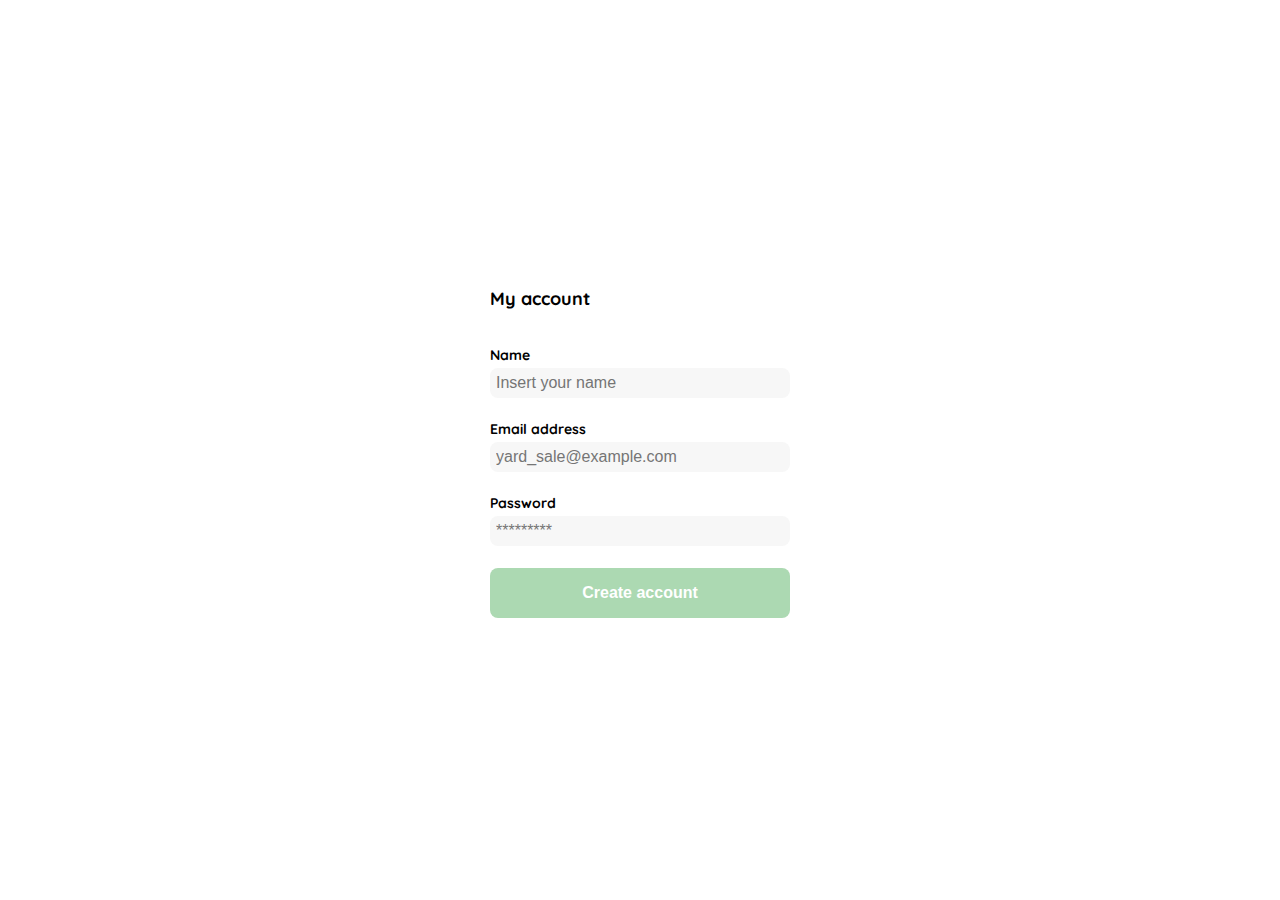
<file: Clase #4/index.html>
<!DOCTYPE html>
<html lang="en">
<head>
    <meta charset="UTF-8">
    <meta name="viewport" content="width=device-width, initial-scale=1.0">
    <title>Document</title>
    <link rel="stylesheet" href="style.css">
    <link rel="preconnect" href="https://fonts.googleapis.com">
    <link rel="preconnect" href="https://fonts.gstatic.com" crossorigin>
    <link href="https://fonts.googleapis.com/css2?family=Quicksand:wght@300;500;700&display=swap" rel="stylesheet">
</head>
<body>
    
    <div class="login">

            <div class="form_container">

                <h1 class="title">My account</h1>

                <form action="/" class="form">

                    <div>

                        <label for="name" class="label">Name</label>
                        <input type="text" id="name" placeholder="Insert your name" class="input input_name">

                        <label for="emal" class="label">Email address</label>
                        <input type="text" id="emal" placeholder="yard_sale@example.com" class="input input_email">

                        <label for="pasword" class="label">Password</label>
                        <input type="password" id="pasword" placeholder="*********" class="input input_password">

                    </div>

                    <input type="submit" value="Create account" class="primary_button create_button">

                </form>

            </div>

    </div>

</body>
</html>
</file>
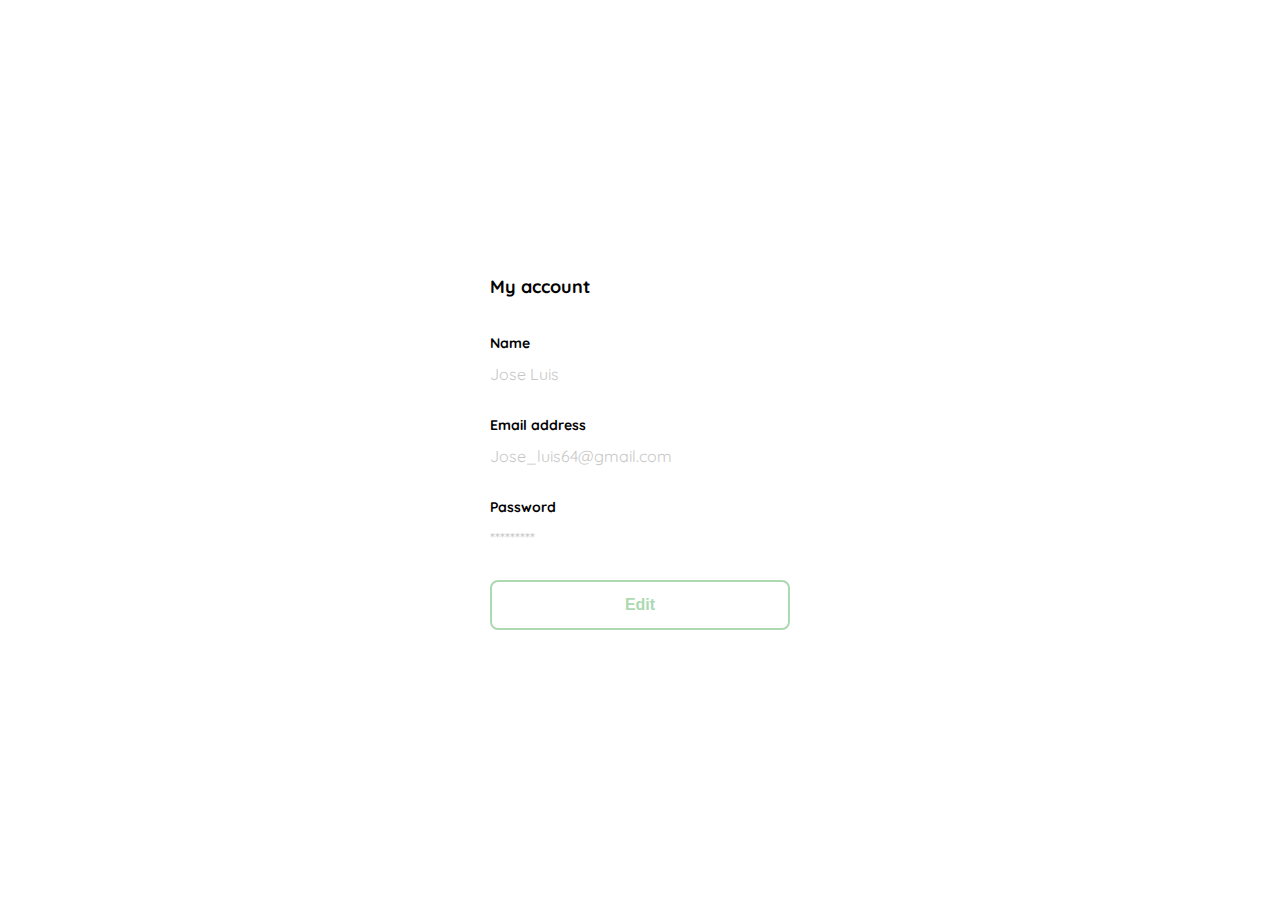
<file: Clase #5/index.html>
<!DOCTYPE html>
<html lang="en">
<head>
    <meta charset="UTF-8">
    <meta name="viewport" content="width=device-width, initial-scale=1.0">
    <title>Document</title>
    <link rel="stylesheet" href="style.css">
    <link rel="preconnect" href="https://fonts.googleapis.com">
    <link rel="preconnect" href="https://fonts.gstatic.com" crossorigin>
    <link href="https://fonts.googleapis.com/css2?family=Quicksand:wght@300;500;700&display=swap" rel="stylesheet">
</head>
<body>
    
    <div class="login">

            <div class="form_container">

                <h1 class="title">My account</h1>

                <form action="/" class="form">

                    <div>

                        <label for="name" class="label">Name</label>
                        <p class="value">Jose Luis</p>

                        <label for="emal" class="label">Email address</label>
                        <p class="value">Jose_luis64@gmail.com</p>

                        <label for="pasword" class="label">Password</label>
                        <p class="value">*********</p>

                    </div>

                    <input type="submit" value="Edit" class="secondary_button create_button">

                </form>

            </div>

    </div>

</body>
</html>
</file>
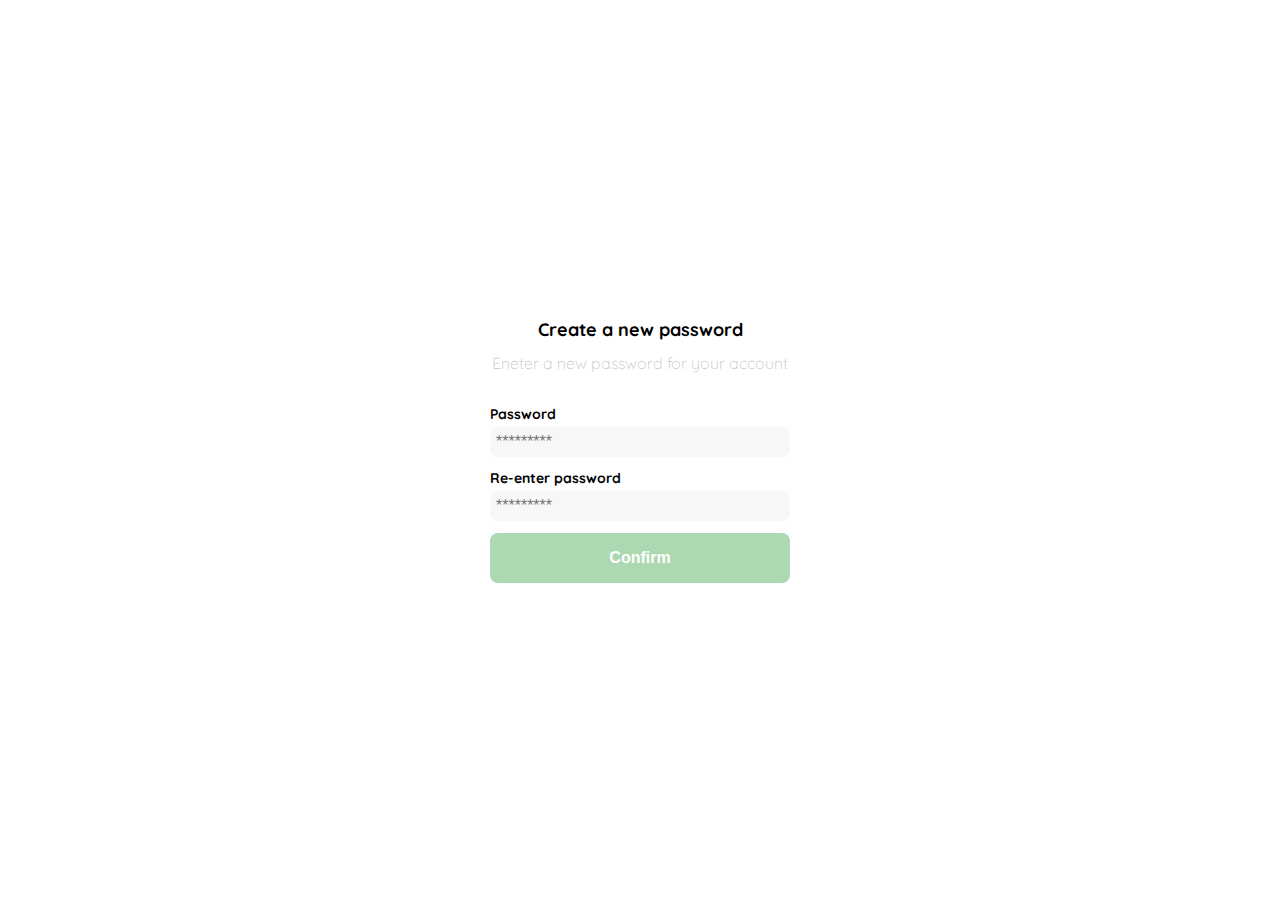
<file: Clase_#1.html>
<!DOCTYPE html>
<html lang="en">
<head>
    <meta charset="UTF-8">
    <meta name="viewport" content="width=device-width, initial-scale=1.0">
    <title>Document</title>
    <link rel="stylesheet" href="style.css">
    <link rel="preconnect" href="https://fonts.googleapis.com">
    <link rel="preconnect" href="https://fonts.gstatic.com" crossorigin>
    <link href="https://fonts.googleapis.com/css2?family=Quicksand:wght@300;500;700&display=swap" rel="stylesheet">
</head>
<body>
    
    <main>

        <div class="login">

            <div class="form_container">

                <img src="./Logos/logo_yard_sale.svg" alt="logo yard sale" class="logo">

                <h1 class="title">Create a new password</h1>
                <p class="subtitle">Eneter a new password for your account</p>

                <form action="/" class="form">

                    <label for="pasword" class="label">Password</label>
                    <input type="password" id="pasword" placeholder="*********" class="input input_password">

                    <label for="new_pasword" class="label">Re-enter password</label>
                    <input type="password" id="new_pasword" placeholder="*********" class="input input_password">

                    <input type="submit" value="Confirm" class="primary_button login_button">

                </form>

            </div>

        </div>

    </main>

</body>
</html>
</file>
<file: Clase #4/style.css>
* {
    box-sizing: border-box;
    margin: 0;
    padding: 0;
}
html {
    font-size: 62.5%;
}
:root {
    --white: #FFFFFF;
    --black: #000000; 
    --very_light_pink: #C7C7C7;
    --text_input_field: #f7f7f7;
    --hospital_green: #ACD9B2;
    --hospital_blue: #acd8d9;
    --apple_green: #5edb6e;
    --sm: 1.4rem;
    --md: 1.6rem;
    --lg: 1.8rem;
}
body {
    font-family: 'Quicksand', sans-serif;
}

.login {
    width: 100%;
    height: 100vh;
    display: grid;
    place-items: center;
}
.form_container{
    display: grid;
    grid-template-rows: auto 1fr auto;
    width: 30rem;
}
.title {
    font-size: var(--lg);
    margin-bottom: 3.6rem;
    text-align: start;
    margin-top: 2rem;
}
.form {
    display: flex;
    flex-direction: column;
}
.form div{
    display: flex;
    flex-direction: column;
}
.label{
    font-size: var(--sm);
    font-weight: bold;
    margin-bottom: 0.4rem;
}
.input{
    background-color: var(--text_input_field);
    border: none;
    border-radius: 8px;
    height: 3rem;
    font-size: var(--md);
    padding: 0.6rem;
    margin-bottom: 1.2rem;
}
.input_name, .input_email, .input_password {
    margin-bottom: 2.2rem;
}
.primary_button{
    background-color: var(--hospital_green);
    border: none;
    border-radius: 8px;
    color: var(--white);
    width: 100%;
    cursor: pointer;
    font-size: var(--md);
    font-weight: bold;
    height: 5rem;
    margin-bottom: 1.5rem;
}

.input:focus {
    /* border-color: var(--hospital_blue); */
    outline-color: var(--hospital_blue);
}
.primary_button:hover, .primary_button:checked {
    background-color: var(--apple_green);
}

@media (max-width: 640px) {

    .form_container{
        height: 100%;
    }

    .form{
        height: 100%;
        justify-content: space-between;
    }

}
</file>
<file: Clase #5/style.css>
* {
    box-sizing: border-box;
    margin: 0;
    padding: 0;
}
html {
    font-size: 62.5%;
}
:root {
    --white: #FFFFFF;
    --black: #000000; 
    --very_light_pink: #C7C7C7;
    --text_input_field: #f7f7f7;
    --hospital_green: #ACD9B2;
    --hospital_blue: #acd8d9;
    --apple_green: #5edb6e;
    --sm: 1.4rem;
    --md: 1.6rem;
    --lg: 1.8rem;
}
body {
    font-family: 'Quicksand', sans-serif;
}

.login {
    width: 100%;
    height: 100vh;
    display: grid;
    place-items: center;
}
.form_container{
    display: grid;
    grid-template-rows: auto 1fr auto;
    width: 30rem;
}
.title {
    font-size: var(--lg);
    margin-bottom: 3.6rem;
    text-align: start;
    margin-top: 2rem;
}
.form {
    display: flex;
    flex-direction: column;
}
.form div{
    display: flex;
    flex-direction: column;
}
.label{
    font-size: var(--sm);
    font-weight: bold;
    margin-bottom: 0.4rem;
}
.value{
    color: var(--very_light_pink);
    font-size: var(--md);
    margin: 0.8rem 0 3.2rem 0;
}
.secondary_button{
    background-color: var(--white);
    border: 0.2rem solid var(--hospital_green);
    border-radius: 8px;
    color: var(--hospital_green);
    width: 100%;
    cursor: pointer;
    font-size: var(--md);
    font-weight: bold;
    height: 5rem;
    margin-bottom: 1.5rem;
}

.secondary_button:hover, .secondary_button:checked {
    color: var(--apple_green);
    border-color: var(--apple_green);
}

.input:focus {
    /* border-color: var(--hospital_blue); */
    outline-color: var(--hospital_blue);
}
.primary_button:hover, .primary_button:checked {
    background-color: var(--apple_green);
}

@media (max-width: 640px) {

    .form_container{
        height: 100%;
    }

    .form{
        height: 100%;
        justify-content: space-between;
    }

}
</file>
<file: style.css>
* {
    box-sizing: border-box;
    margin: 0;
    padding: 0;
}
html {
    font-size: 62.5%;
}
:root {
    --white: #FFFFFF;
    --black: #000000; 
    --very_light_pink: #C7C7C7;
    --text_input_field: #f7f7f7;
    --hospital_green: #ACD9B2;
    --hospital_blue: #acd8d9;
    --apple_green: #5edb6e;
    --sm: 1.4rem;
    --md: 1.6rem;
    --lg: 1.8rem;
}
body {
    font-family: 'Quicksand', sans-serif;
}

.login {
    width: 100%;
    height: 100vh;
    display: grid;
    place-items: center;
}
.form_container{
    display: grid;
    grid-template-rows: auto 1fr auto;
    width: 30rem;
}
.logo {
    width: 15rem;
    margin-bottom: 4.8rem;
    justify-self: center;
    display: none;
}
.title {
    font-size: var(--lg);
    margin-bottom: 1.2rem;
    text-align: center;
}
.subtitle {
    color: var(--very_light_pink);
    font-size: var(--md);
    font-weight: 300;
    margin-top: 0;
    margin-bottom: 3.2rem;
    text-align: center;
}
.form {
    display: flex;
    flex-direction: column;
}
.label{
    font-size: var(--sm);
    font-weight: bold;
    margin-bottom: 0.4rem;
}
.input{
    background-color: var(--text_input_field);
    border: none;
    border-radius: 8px;
    height: 3rem;
    font-size: var(--md);
    padding: 0.6rem;
    margin-bottom: 1.2rem;
}
.primary_button{
    background-color: var(--hospital_green);
    border: none;
    border-radius: 8px;
    color: var(--white);
    width: 100%;
    cursor: pointer;
    font-size: var(--md);
    font-weight: bold;
    height: 5rem;
}

.input:focus {
    /* border-color: var(--hospital_blue); */
    outline-color: var(--hospital_blue);
}
.primary_button:hover, .primary_button:checked {
    background-color: var(--apple_green);
}

@media (max-width: 640px) {
    .logo{
        display: block;
    }
}
</file>
